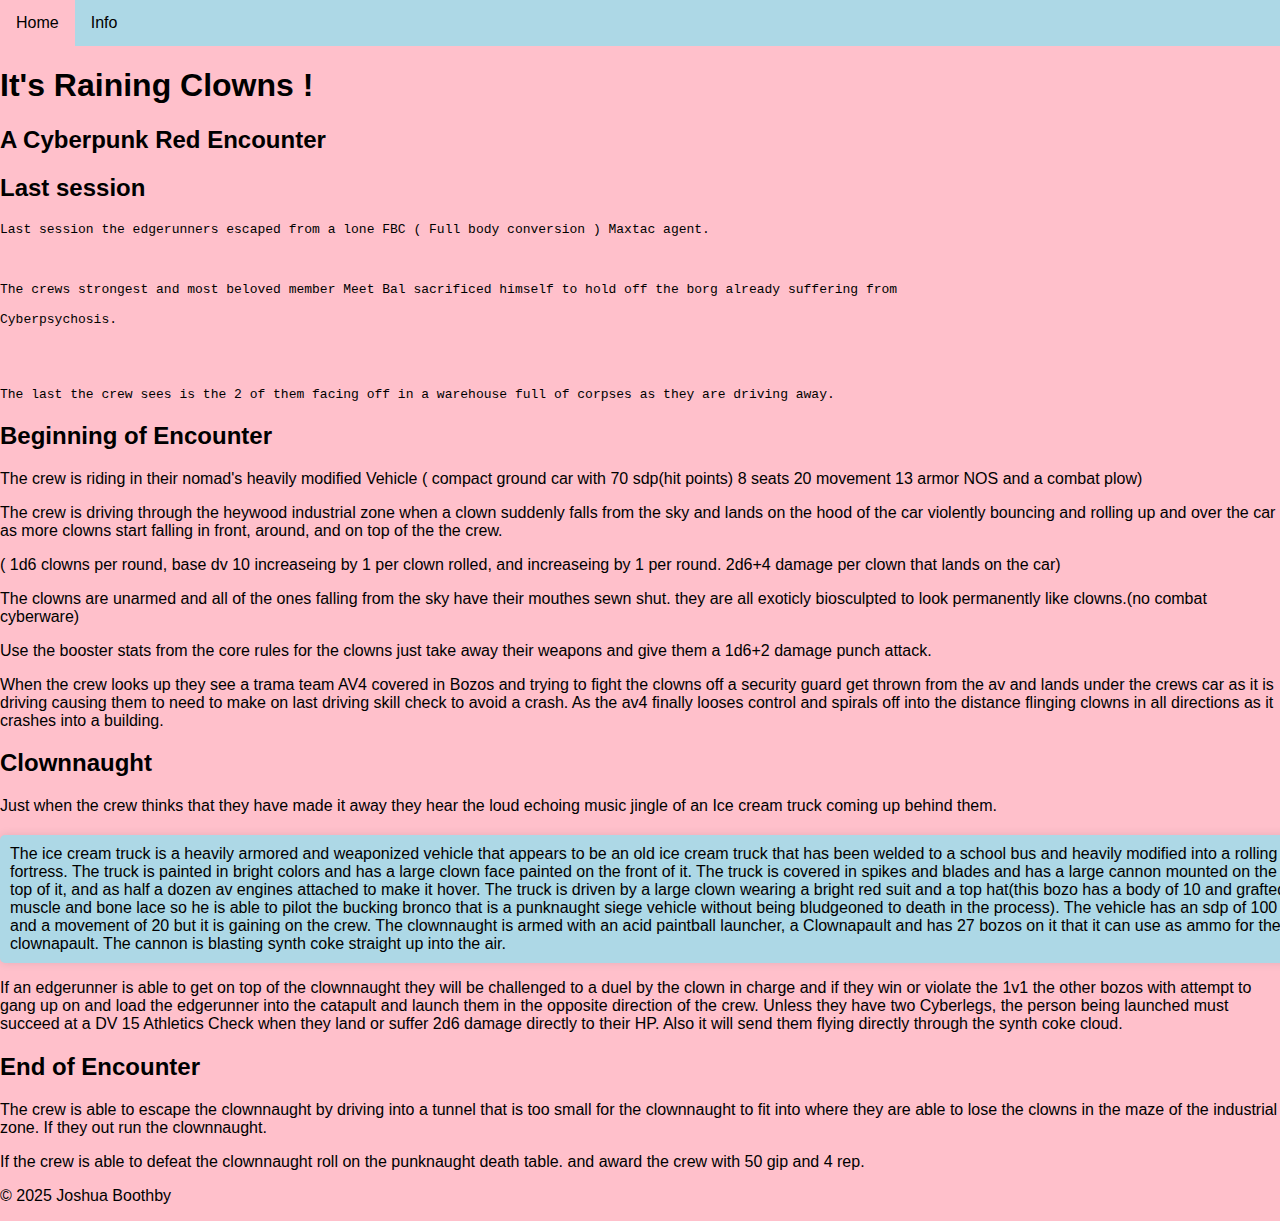
<file: index.html>
<!DOCTYPE html>
<html lang="en">
  <head>
    <meta charset="UTF-8" />
    <meta name="viewport" content="width=device-width, initial-scale=1.0" />
    <meta
      name="description"
      content="
Day 1 Assignment: Review HTML Elements and Document Structure | This website is a Cyberpunk red encounter I am going to run with my brothers where they are in a chase being attacked by the bozos gang( evil murder clowns ) from cyberpunk red."
    />
    <meta
      name="keywords"
      content="HTML, CSS, Cyberpunk Red, TTRPG, Tabletop Roleplaying Game, Clowns, Bozos, Car chase, Chase, Vehicle, Cyberpunk, Red, Encounter"
    />

    <link rel="stylesheet" href="stylesheet.css" />
    <title>It's Raining Clowns</title>
  </head>
  <body>
    <header>
      <nav>
        <ul>
          <li><a href="index.html">Home</a></li>
          <li><a href="info.html">Info</a></li>
        </ul>
      </nav>
      <h1>It's Raining Clowns !</h1>
      <h2>A Cyberpunk Red Encounter</h2>
    </header>
    <main>
      <section>
        <h2>Last session</h2>
        <pre>
Last session the edgerunners escaped from a lone FBC ( Full body conversion ) Maxtac agent. 



The crews strongest and most beloved member Meet Bal sacrificed himself to hold off the borg already suffering from 

Cyberpsychosis.




The last the crew sees is the 2 of them facing off in a warehouse full of corpses as they are driving away.</pre
        >
      </section>
      <section>
        <h2>Beginning of Encounter</h2>
        <p>
          The crew is riding in their nomad's heavily modified Vehicle ( compact
          ground car with 70 sdp(hit points) 8 seats 20 movement 13 armor NOS
          and a combat plow)
        </p>
        <p>
          The crew is driving through the heywood industrial zone when a clown
          suddenly falls from the sky and lands on the hood of the car violently
          bouncing and rolling up and over the car as more clowns start falling
          in front, around, and on top of the the crew.
        </p>
        <p>
          ( 1d6 clowns per round, base dv 10 increaseing by 1 per clown rolled,
          and increaseing by 1 per round. 2d6+4 damage per clown that lands on
          the car)
        </p>
        <p>
          The clowns are unarmed and all of the ones falling from the sky have
          their mouthes sewn shut. they are all exoticly biosculpted to look
          permanently like clowns.(no combat cyberware)
        </p>

        <p>
          Use the booster stats from the core rules for the clowns just take
          away their weapons and give them a 1d6+2 damage punch attack.
        </p>
        <p>
          When the crew looks up they see a trama team AV4 covered in Bozos and
          trying to fight the clowns off a security guard get thrown from the av
          and lands under the crews car as it is driving causing them to need to
          make on last driving skill check to avoid a crash. As the av4 finally
          looses control and spirals off into the distance flinging clowns in
          all directions as it crashes into a building.
        </p>
      </section>
      <section>
        <h2>Clownnaught</h2>
        <p>
          Just when the crew thinks that they have made it away they hear the
          loud echoing music jingle of an Ice cream truck coming up behind them.
        </p>
        <div>
          The ice cream truck is a heavily armored and weaponized vehicle that
          appears to be an old ice cream truck that has been welded to a school
          bus and heavily modified into a rolling fortress. The truck is painted
          in bright colors and has a large clown face painted on the front of
          it. The truck is covered in spikes and blades and has a large cannon
          mounted on the top of it, and as half a dozen av engines attached to
          make it hover. The truck is driven by a large clown wearing a bright
          red suit and a top hat(this bozo has a body of 10 and grafted muscle
          and bone lace so he is able to pilot the bucking bronco that is a
          punknaught siege vehicle without being bludgeoned to death in the
          process). The vehicle has an sdp of 100 and a movement of 20 but it is
          gaining on the crew. The clownnaught is armed with an acid paintball
          launcher, a Clownapault and has 27 bozos on it that it can use as ammo
          for the clownapault. The cannon is blasting synth coke straight up
          into the air.
        </div>
        <p>
          If an edgerunner is able to get on top of the clownnaught they will be
          challenged to a duel by the clown in charge and if they win or violate
          the 1v1 the other bozos with attempt to gang up on and load the
          edgerunner into the catapult and launch them in the opposite direction
          of the crew. Unless they have two Cyberlegs, the person being launched
          must succeed at a DV 15 Athletics Check when they land or suffer 2d6
          damage directly to their HP. Also it will send them flying directly
          through the synth coke cloud.
        </p>
      </section>
      <section>
        <h2>End of Encounter</h2>
        <p>
          The crew is able to escape the clownnaught by driving into a tunnel
          that is too small for the clownnaught to fit into where they are able
          to lose the clowns in the maze of the industrial zone. If they out run
          the clownnaught.
        </p>
        <p>
          If the crew is able to defeat the clownnaught roll on the punknaught
          death table. and award the crew with 50 gip and 4 rep.
        </p>
      </section>
    </main>
    <footer>
      <p>&copy; 2025 Joshua Boothby</p>
    </footer>
  </body>
</html>
</file>
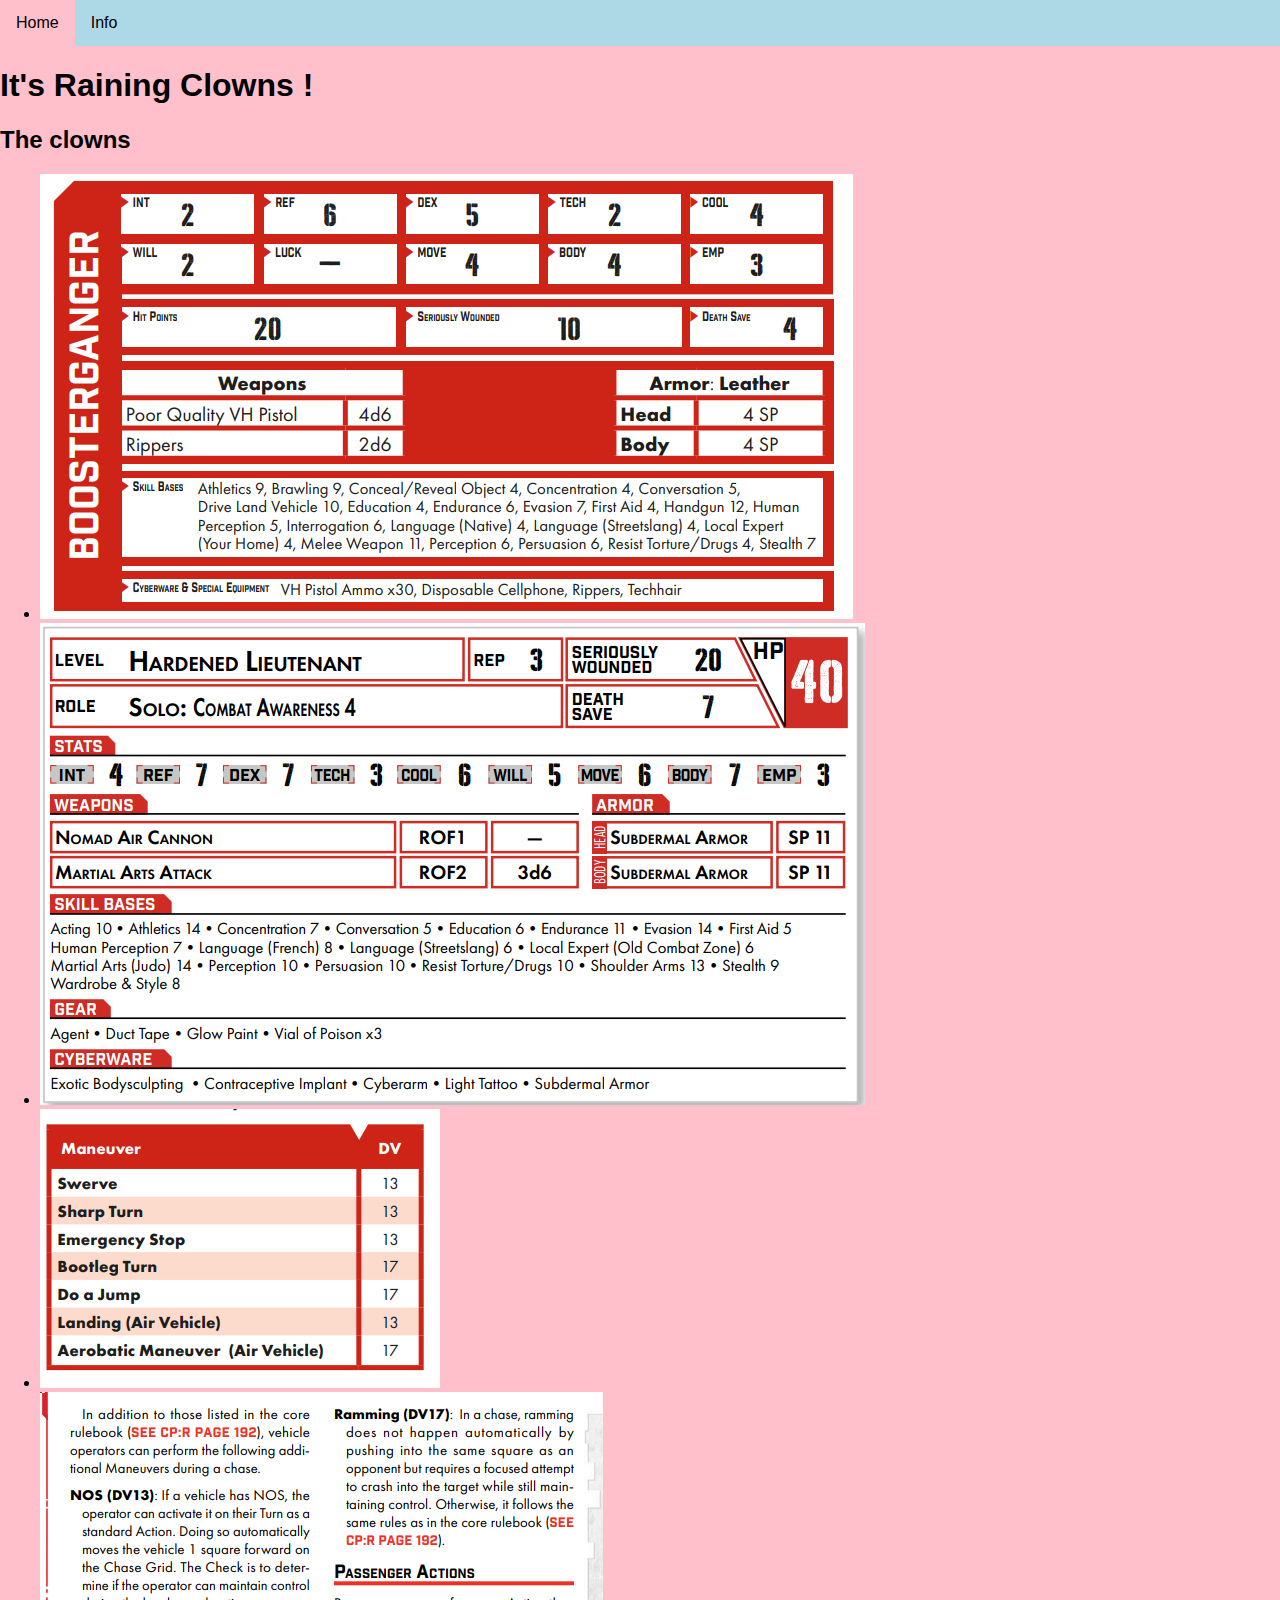
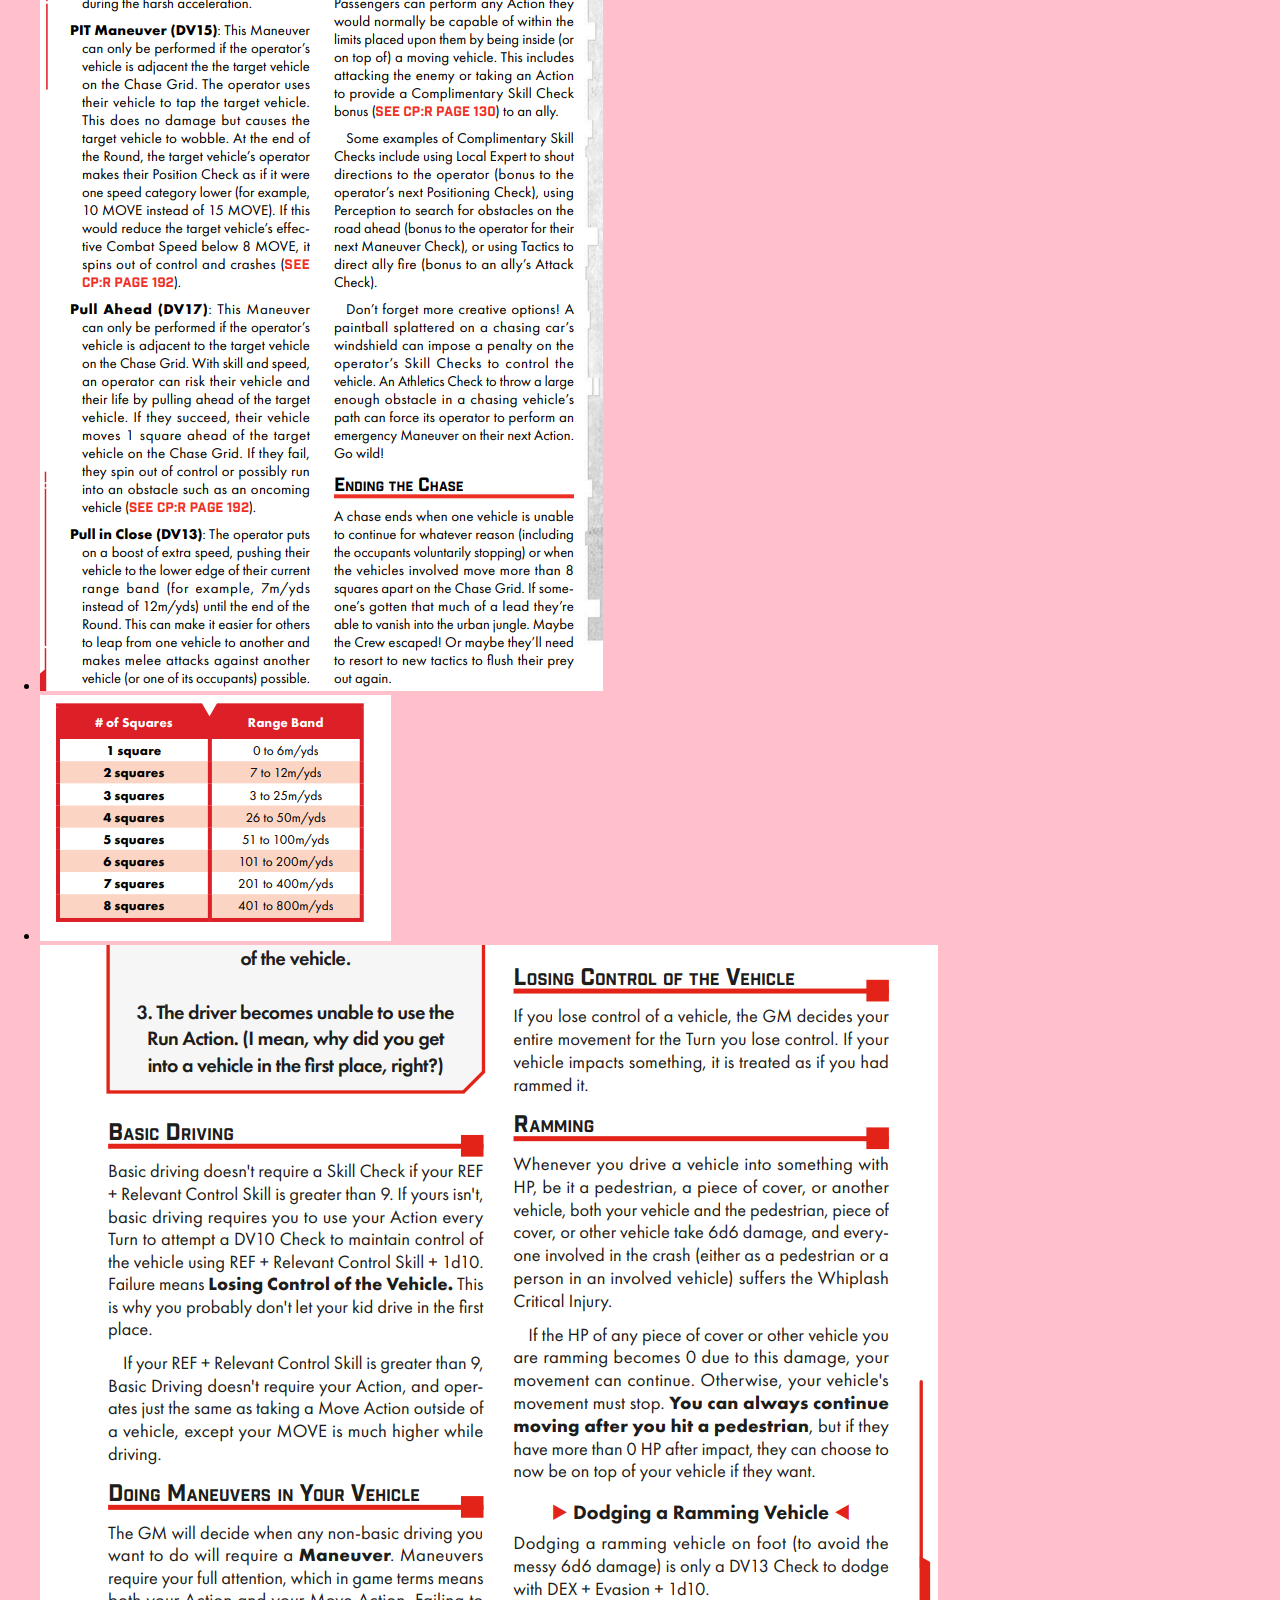
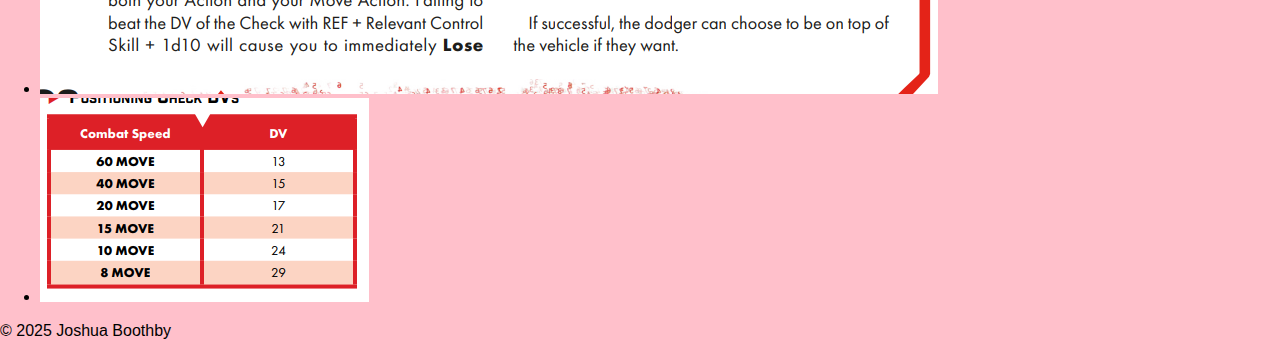
<file: info.html>
<!DOCTYPE html>
<html lang="en">
  <head>
    <meta charset="UTF-8" />
    <meta name="viewport" content="width=device-width, initial-scale=1.0" />
    <meta
      name="description"
      content="
Day 1 Assignment: Review HTML Elements and Document Structure | This website is a Cyberpunk red encounter I am going to run with my brothers where they are in a chase being attacked by the bozos gang( evil murder clowns ) from cyberpunk red."
    />
    <meta
      name="keywords"
      content="HTML, CSS, Cyberpunk Red, TTRPG, Tabletop Roleplaying Game, Clowns, Bozos, Car chase, Chase, Vehicle, Cyberpunk, Red, Encounter"
    />

    <link rel="stylesheet" href="stylesheet.css" />
    <title>It's Raining Clowns</title>
  </head>
  <body>
    <header>
      <nav>
        <ul>
          <li><a href="index.html">Home</a></li>
          <li><a href="info.html">Info</a></li>
        </ul>
      </nav>
      <h1>It's Raining Clowns !</h1>
      <h2>The clowns</h2>
    </header>
    <main>
      <section>
        <ul>
          <li>
            <img src="folder/booster.png" alt="booster stats from core rules" />
          </li>
          <li>
            <img
              src="folder/clown1v1.png"
              alt="the stats for the dueling clown"
            />
          </li>
          <li>
            <img src="folder/basicmaneuvers.png" alt="the basic maneuvers" />
          </li>
          <li>
            <img
              src="folder/chasemaneuvers.png"
              alt="maneuvers for during a chase"
            />
          </li>
          <li>
            <img
              src="folder/chasespace.png"
              alt="space of each square in meters"
            />
          </li>
          <li>
            <img src="folder/ramming.png" alt="vehicle collision rules" />
          </li>
          <li>
            <img
              src="folder/chasespeed.png"
              alt="dv to pull ahead for speeds during a chase"
            />
          </li>
        </ul>
      </section>
    </main>
    <footer>
      <p>&copy; 2025 Joshua Boothby</p>
    </footer>
  </body>
</html>
</file>
<file: stylesheet.css>
/* Cotton candy theming for clown fight */
nav {
    background-color: lightblue;
    overflow: hidden;
}

nav ul {
    list-style-type: none;
    margin: 0;
    padding: 0;
}

nav ul li {
    float: left;
}

nav ul li a {
    display: block;
    color: black;
    text-align: center;
    padding: 14px 16px;
    text-decoration: none;
    
}

nav ul li a:hover {
    background-color: pink;
}




body {
    font-family: Arial, sans-serif;
    margin: 0;
    padding: 0;
    background-color: pink;
}


div {
    background-color: lightblue;
    width: 100%;
    height: 100%;
    padding: 10px;
    margin-top: 20px;
    border: #111;
    border-radius: 5px;
    box-shadow: 0 0 10px rgba(0, 0, 0, 0.1);
}
</file>
